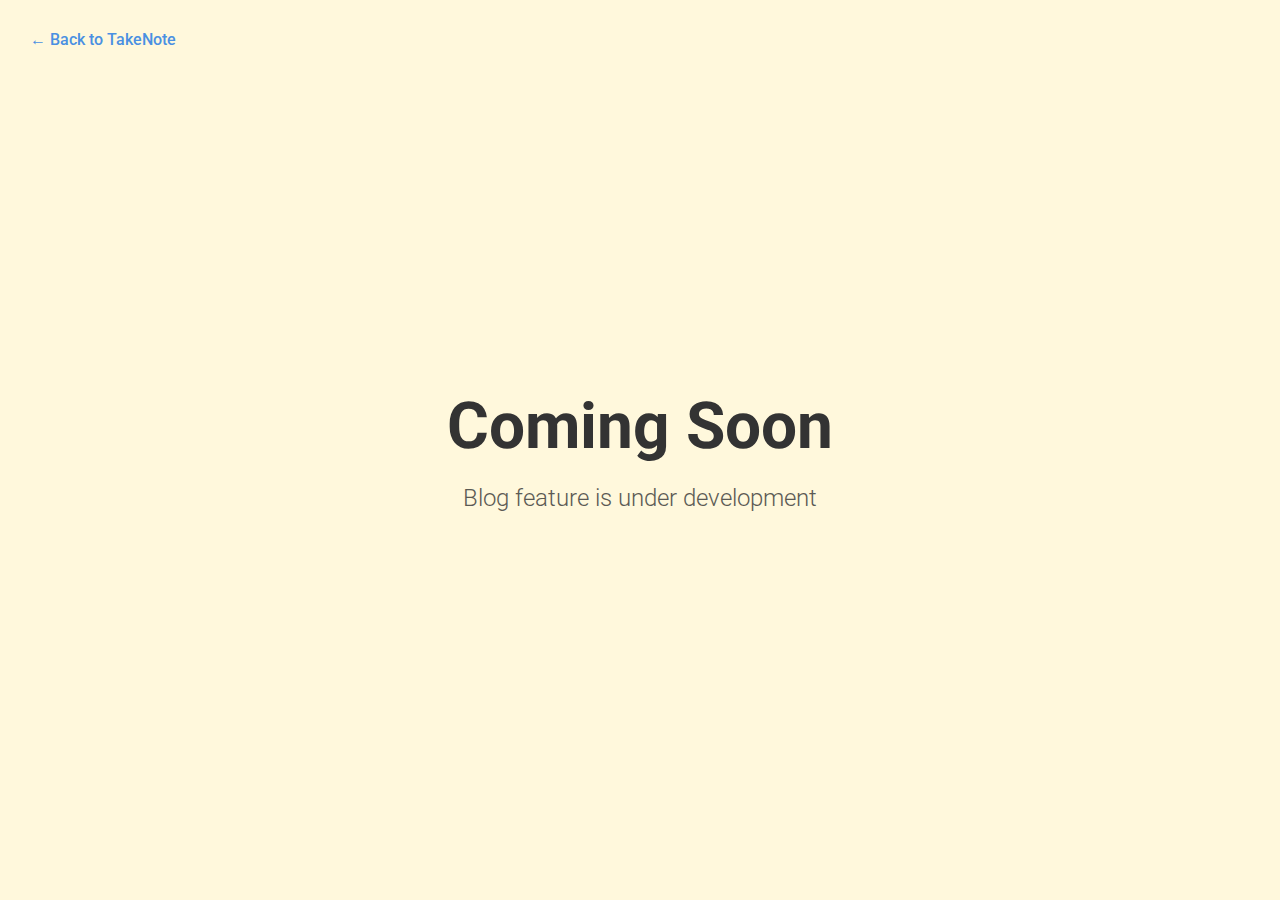
<file: blog.html>
<!DOCTYPE html>
<html lang="en">
<head>
    <meta charset="UTF-8">
    <meta name="viewport" content="width=device-width, initial-scale=1.0">
    <title>Blog - takenote</title>
    <link href="https://fonts.googleapis.com/css2?family=Roboto:wght@300;400;500;700&display=swap" rel="stylesheet">
    <style>
        * {
            margin: 0;
            padding: 0;
            box-sizing: border-box;
        }
        
        body {
            font-family: 'Roboto', Arial, sans-serif;
            background-color: #FFF8DC;
            height: 100vh;
            display: flex;
            justify-content: center;
            align-items: center;
            overflow: hidden;
        }
        
        .coming-soon {
            text-align: center;
            color: #333333;
        }
        
        .coming-soon h1 {
            font-size: 4rem;
            font-weight: 700;
            margin-bottom: 20px;
            animation: bounce 2s infinite;
        }
        
        .coming-soon p {
            font-size: 1.5rem;
            font-weight: 300;
            opacity: 0.8;
            animation: fadeInOut 3s infinite;
        }
        
        .back-link {
            position: absolute;
            top: 30px;
            left: 30px;
            color: #4A90E2;
            text-decoration: none;
            font-weight: 500;
            font-size: 16px;
            transition: color 0.3s ease;
        }
        
        .back-link:hover {
            color: #357ABD;
        }
        
        @keyframes bounce {
            0%, 20%, 50%, 80%, 100% {
                transform: translateY(0);
            }
            40% {
                transform: translateY(-20px);
            }
            60% {
                transform: translateY(-10px);
            }
        }
        
        @keyframes fadeInOut {
            0%, 100% {
                opacity: 0.5;
            }
            50% {
                opacity: 1;
            }
        }
        
        @media (max-width: 768px) {
            .coming-soon h1 {
                font-size: 2.5rem;
            }
            
            .coming-soon p {
                font-size: 1.2rem;
            }
            
            .back-link {
                top: 20px;
                left: 20px;
                font-size: 14px;
            }
        }
    </style>
</head>
<body>
    <a href="index.html" class="back-link">← Back to TakeNote</a>
    
    <div class="coming-soon">
        <h1>Coming Soon</h1>
        <p>Blog feature is under development</p>
    </div>
</body>
</html>
</file>
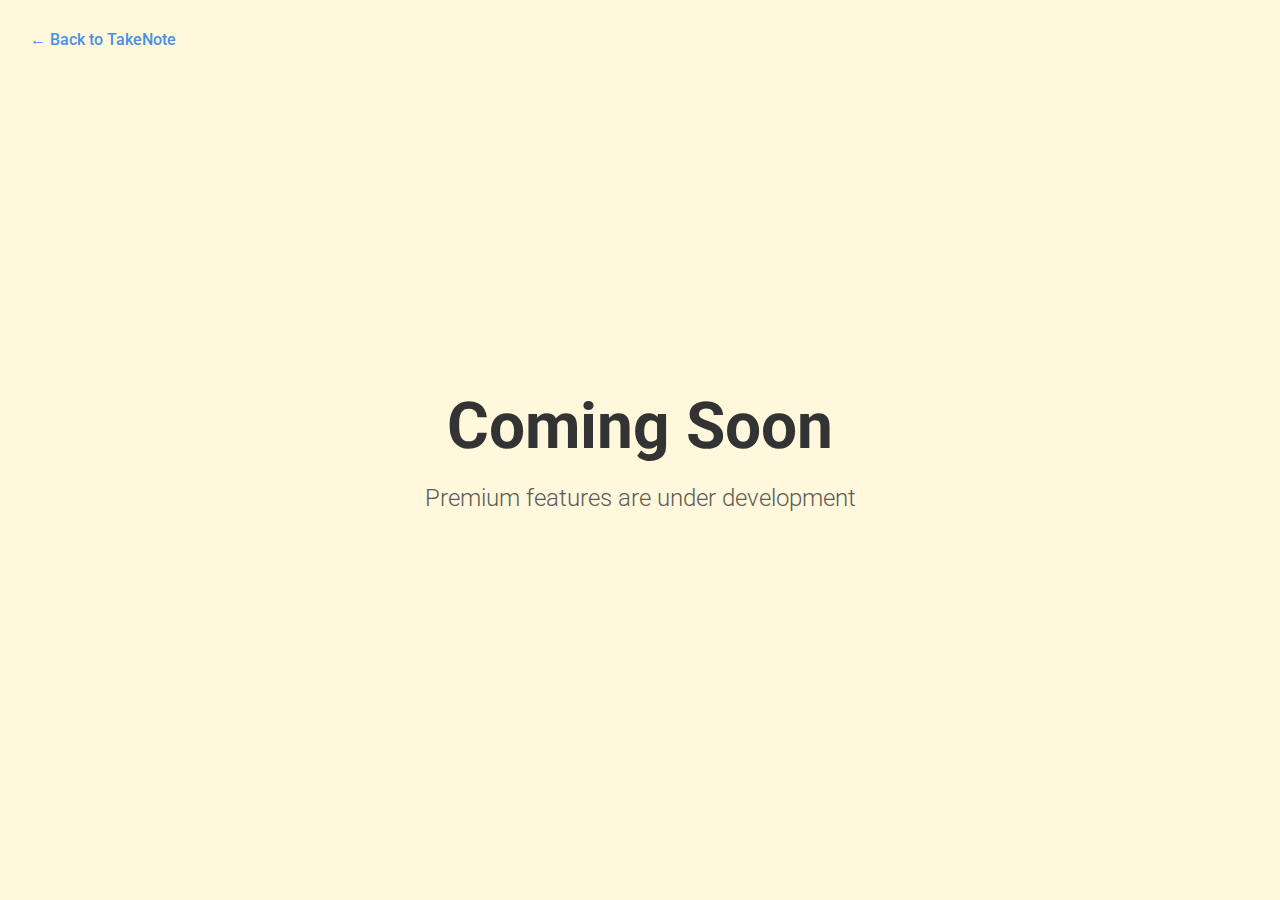
<file: premium.html>
<!DOCTYPE html>
<html lang="en">
<head>
    <meta charset="UTF-8">
    <meta name="viewport" content="width=device-width, initial-scale=1.0">
    <title>Premium - takenote</title>
    <link href="https://fonts.googleapis.com/css2?family=Roboto:wght@300;400;500;700&display=swap" rel="stylesheet">
    <style>
        * {
            margin: 0;
            padding: 0;
            box-sizing: border-box;
        }
        
        body {
            font-family: 'Roboto', Arial, sans-serif;
            background-color: #FFF8DC;
            height: 100vh;
            display: flex;
            justify-content: center;
            align-items: center;
            overflow: hidden;
        }
        
        .coming-soon {
            text-align: center;
            color: #333333;
        }
        
        .coming-soon h1 {
            font-size: 4rem;
            font-weight: 700;
            margin-bottom: 20px;
            animation: bounce 2s infinite;
        }
        
        .coming-soon p {
            font-size: 1.5rem;
            font-weight: 300;
            opacity: 0.8;
            animation: fadeInOut 3s infinite;
        }
        
        .back-link {
            position: absolute;
            top: 30px;
            left: 30px;
            color: #4A90E2;
            text-decoration: none;
            font-weight: 500;
            font-size: 16px;
            transition: color 0.3s ease;
        }
        
        .back-link:hover {
            color: #357ABD;
        }
        
        @keyframes bounce {
            0%, 20%, 50%, 80%, 100% {
                transform: translateY(0);
            }
            40% {
                transform: translateY(-20px);
            }
            60% {
                transform: translateY(-10px);
            }
        }
        
        @keyframes fadeInOut {
            0%, 100% {
                opacity: 0.5;
            }
            50% {
                opacity: 1;
            }
        }
        
        @media (max-width: 768px) {
            .coming-soon h1 {
                font-size: 2.5rem;
            }
            
            .coming-soon p {
                font-size: 1.2rem;
            }
            
            .back-link {
                top: 20px;
                left: 20px;
                font-size: 14px;
            }
        }
    </style>
</head>
<body>
    <a href="index.html" class="back-link">← Back to TakeNote</a>
    
    <div class="coming-soon">
        <h1>Coming Soon</h1>
        <p>Premium features are under development</p>
    </div>
</body>
</html>
</file>
